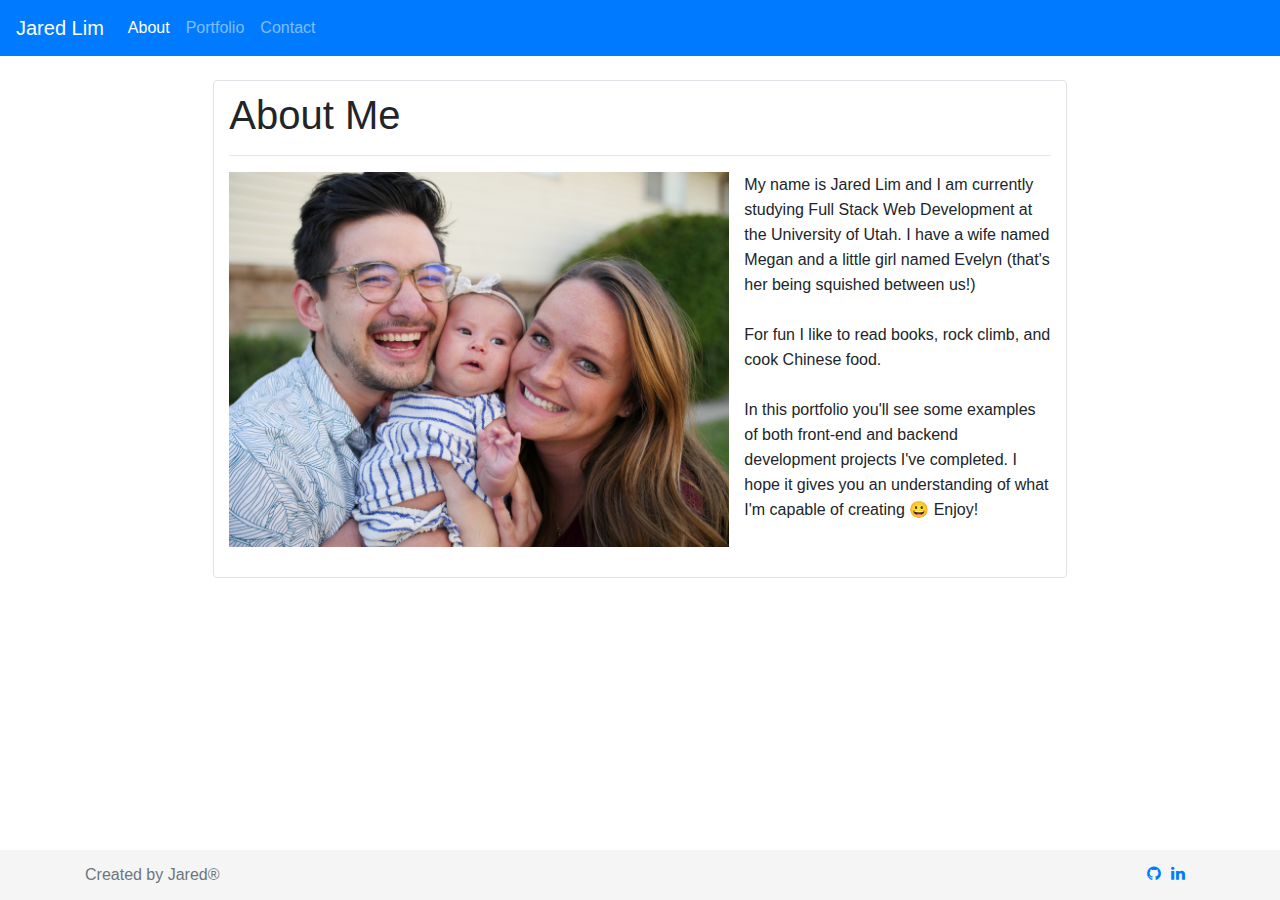
<file: index.html>
<!DOCTYPE html>
<html lang="en">
  <head>
    <!-- Required meta tags -->
    <meta charset="utf-8" />
    <meta
      name="viewport"
      content="width=device-width, initial-scale=1, shrink-to-fit=no"
    />

    <!-- Bootstrap CSS -->
    <link
      rel="stylesheet"
      href="https://stackpath.bootstrapcdn.com/bootstrap/4.5.2/css/bootstrap.min.css"
      integrity="sha384-JcKb8q3iqJ61gNV9KGb8thSsNjpSL0n8PARn9HuZOnIxN0hoP+VmmDGMN5t9UJ0Z"
      crossorigin="anonymous"
    />
    <link rel="stylesheet" href="style.css" />
    <link rel="stylesheet" href="https://cdnjs.cloudflare.com/ajax/libs/font-awesome/4.7.0/css/font-awesome.min.css">



    <title>About Me</title>
  </head>
  <body>

    <!-- Navbar -->
    <nav class="navbar navbar-expand-lg navbar-dark bg-primary">
      <a class="navbar-brand" href="index.html">Jared Lim</a>
      <button
        class="navbar-toggler"
        type="button"
        data-toggle="collapse"
        data-target="#navbarSupportedContent"
        aria-controls="navbarSupportedContent"
        aria-expanded="false"
        aria-label="Toggle navigation"
      >
        <span class="navbar-toggler-icon"></span>
      </button>

      <div class="collapse navbar-collapse" id="navbarSupportedContent">
        <ul class="navbar-nav mr-auto">
          <li class="nav-item">
            <a class="nav-link active" href="index.html">About<span class="sr-only">(current)</span></a>
          </li>
          <li class="nav-item">
            <a class="nav-link" href="portfolio.html">Portfolio</a>
          </li>
          <li class="nav-item">
            <a class="nav-link" href="contact.html"
              >Contact</a
            >
          </li>
        </ul>
      </div>
    </nav>

    <!-- About Me Section -->
    <section>
      <div class="row">
        <br />
      </div>
      <div class="row justify-content-center">
        <div class="col-lg-8 col-md-8 col-sm-10 col-12 border rounded bg-white">
          <h1 class="m-top-10">About Me</h1>

          <hr />  
            
              <div class="image-wrapper float-left img-responsive m-bottom-30"><img id="about-me-img" src="Assets/Images/familyphoto.jpg" alt="family photo"/>
              </div>
              <div class="single-post-content-wrapper m-bottom-30">
                <p>
                  My name is Jared Lim and I am currently studying Full Stack Web Development at the University of Utah. 
                  I have a wife named Megan and a little girl named Evelyn (that's her being squished between us!)
                  <br />
                  <br />
                  For fun I like to read books, rock climb, and cook Chinese food. 
                  <br />
                  <br />
                  In this portfolio you'll see some examples of both front-end and backend development projects I've completed.
                  I hope it gives you an understanding of what I'm capable of creating 😀 Enjoy!
                </p>
              </div>
        </div>
      </div>
    </section>

    <br />
    <br />
    <br />

    <footer class="footer">
      <div class="container">
        <span class="text-muted">Created by Jared&#174;</span>
        <a href="https://www.linkedin.com/in/jaredcplim/" class="fa fa-linkedin" target="_blank"></a>
        <a href="https://github.com/Valborg1" class="fa fa-github" target="_blank"></a>
      </div>
      
    </footer>

    <!-- Optional JavaScript -->
    <!-- jQuery first, then Popper.js, then Bootstrap JS -->
    <script src="https://code.jquery.com/jquery-3.5.1.slim.min.js" integrity="sha384-DfXdz2htPH0lsSSs5nCTpuj/zy4C+OGpamoFVy38MVBnE+IbbVYUew+OrCXaRkfj" crossorigin="anonymous"></script>
    <script src="https://cdn.jsdelivr.net/npm/popper.js@1.16.1/dist/umd/popper.min.js" integrity="sha384-9/reFTGAW83EW2RDu2S0VKaIzap3H66lZH81PoYlFhbGU+6BZp6G7niu735Sk7lN" crossorigin="anonymous"></script>
    <script src="https://stackpath.bootstrapcdn.com/bootstrap/4.5.2/js/bootstrap.min.js" integrity="sha384-B4gt1jrGC7Jh4AgTPSdUtOBvfO8shuf57BaghqFfPlYxofvL8/KUEfYiJOMMV+rV" crossorigin="anonymous"></script>
  </body>
</html>
</file>
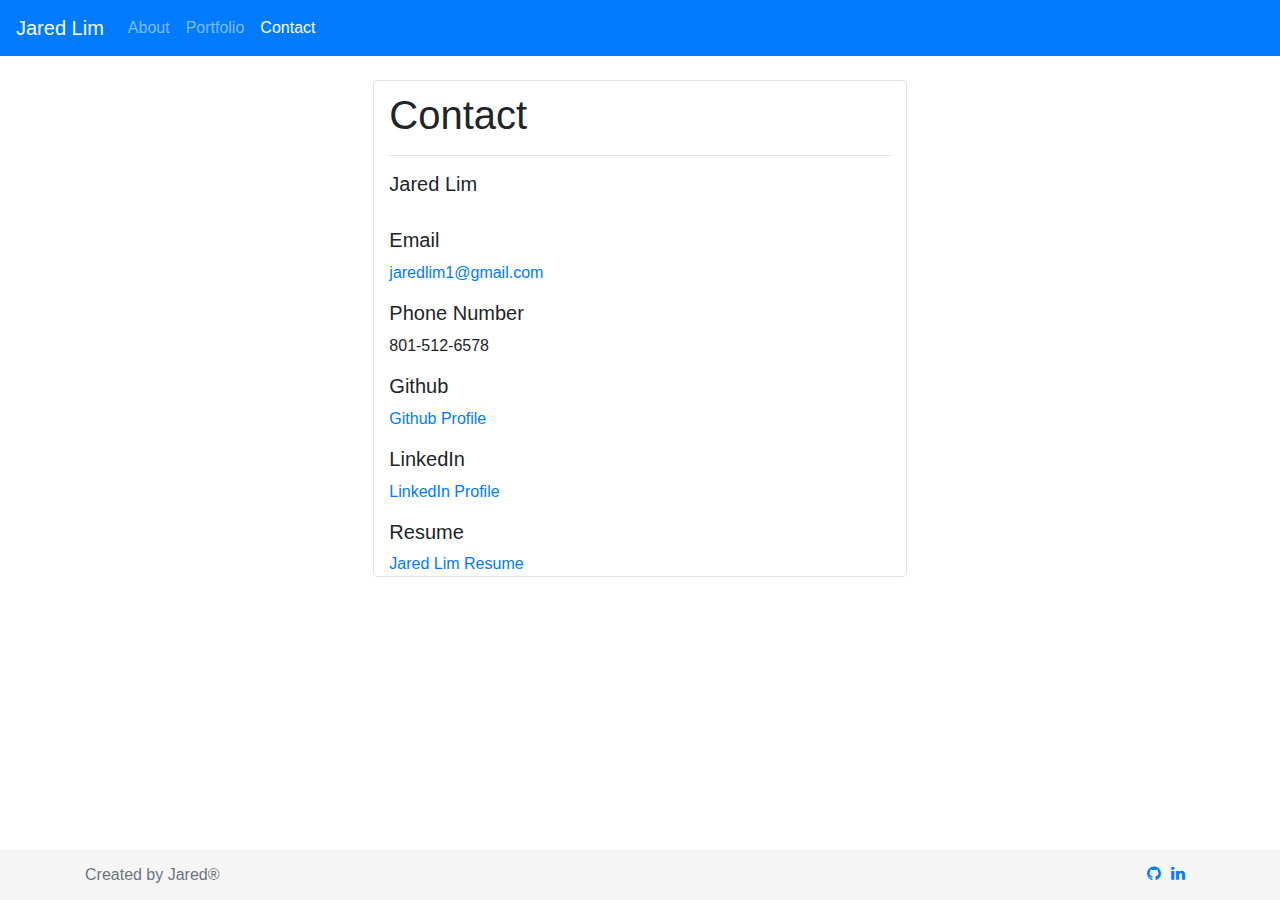
<file: contact.html>
<!DOCTYPE html>
<html lang="en">
  <head>
    <!-- Required meta tags -->
    <meta charset="utf-8" />
    <meta
      name="viewport"
      content="width=device-width, initial-scale=1, shrink-to-fit=no"
    />

    <!-- Bootstrap CSS -->
    <link
      rel="stylesheet"
      href="https://stackpath.bootstrapcdn.com/bootstrap/4.5.2/css/bootstrap.min.css"
      integrity="sha384-JcKb8q3iqJ61gNV9KGb8thSsNjpSL0n8PARn9HuZOnIxN0hoP+VmmDGMN5t9UJ0Z"
      crossorigin="anonymous"
    />
    <link rel="stylesheet" href="style.css" />
    <link rel="stylesheet" href="https://cdnjs.cloudflare.com/ajax/libs/font-awesome/4.7.0/css/font-awesome.min.css">

    <title>Contact Form</title>
  </head>
  <body>

    <!-- Navbar -->
    <nav class="navbar navbar-expand-lg navbar-dark bg-primary">
      <a class="navbar-brand" href="index.html">Jared Lim</a>
      <button
        class="navbar-toggler"
        type="button"
        data-toggle="collapse"
        data-target="#navbarSupportedContent"
        aria-controls="navbarSupportedContent"
        aria-expanded="false"
        aria-label="Toggle navigation"
      >
        <span class="navbar-toggler-icon"></span>
      </button>

      <div class="collapse navbar-collapse" id="navbarSupportedContent">
        <ul class="navbar-nav mr-auto">
          <li class="nav-item">
            <a class="nav-link" href="index.html">About</a>
          </li>
          <li class="nav-item">
            <a class="nav-link" href="portfolio.html">Portfolio</a>
          </li>
          <li class="nav-item active">
            <a class="nav-link" href="contact.html"
              >Contact<span class="sr-only">(current)</span></a
            >
          </li>
        </ul>
      </div>
    </nav>

    <!-- Contact Form -->
    <form>
      <div class="row">
        <br />
      </div>
      <div class="row justify-content-center">
        <div class="col-lg-5 col-md-6 col-sm-8 col-12 border rounded bg-white">
          <h1 class="m-top-10">Contact</h1>

          <hr />
          <h5>Jared Lim</h5>
          
          <br/>
          <h5>Email</h5>
          <p><a href="mailto:jaredlim1@gmail.com" target="_blank">jaredlim1@gmail.com</a></p>
          
          <h5>Phone Number</h5>
          <p>801-512-6578</p>

          <h5>Github</h5>
          <p><a href="https://github.com/Valborg1" target="_blank">Github Profile</a></p>

          <h5>LinkedIn</h5>
          <p><a href="https://www.linkedin.com/in/jaredcplim/" target="_blank">LinkedIn Profile</a></p>

          <h5>Resume</h5>
          <a href="./Assets/Images/Jared Lim Resume PM.pdf" download="JaredLimResume.pdf">Jared Lim Resume</a>

          <!-- <div class="form-group">
            <label for="exampleFullName1">Full name</label>
            <input type="password" class="form-control" id="exampleFullName1" />
          </div>

          <div class="form-group">
            <label for="exampleInputEmail1">Email address</label>
            <input
              type="email"
              class="form-control"
              id="exampleInputEmail1"
              aria-describedby="emailHelp"
            />
            <small id="emailHelp" class="form-text text-muted"
              >We'll never share your email with anyone else.</small
            >
          </div>

          <div class="form-group">
            <label for="exampleFormControlTextarea1">Message</label>
            <textarea
              class="form-control"
              id="exampleFormControlTextarea1"
              rows="3"
            ></textarea>
          </div>

          <button type="submit" class="btn btn-primary m-bottom-30">
            Submit
          </button> -->
        </div>
      </div>
    </form>

    <br />

    <footer class="footer">
        <div class="container">
          <span class="text-muted">Created by Jared&#174;</span>
          <a href="https://www.linkedin.com/in/jaredcplim/" class="fa fa-linkedin" target="_blank"></a>
          <a href="https://github.com/Valborg1" class="fa fa-github" target="_blank"></a>
        </div>
        
      </footer>

    <!-- Optional JavaScript -->
    <!-- jQuery first, then Popper.js, then Bootstrap JS -->
    <script
      src="https://code.jquery.com/jquery-3.5.1.slim.min.js"
      integrity="sha384-DfXdz2htPH0lsSSs5nCTpuj/zy4C+OGpamoFVy38MVBnE+IbbVYUew+OrCXaRkfj"
      crossorigin="anonymous"
    ></script>
    <script
      src="https://cdn.jsdelivr.net/npm/popper.js@1.16.1/dist/umd/popper.min.js"
      integrity="sha384-9/reFTGAW83EW2RDu2S0VKaIzap3H66lZH81PoYlFhbGU+6BZp6G7niu735Sk7lN"
      crossorigin="anonymous"
    ></script>
    <script
      src="https://stackpath.bootstrapcdn.com/bootstrap/4.5.2/js/bootstrap.min.js"
      integrity="sha384-B4gt1jrGC7Jh4AgTPSdUtOBvfO8shuf57BaghqFfPlYxofvL8/KUEfYiJOMMV+rV"
      crossorigin="anonymous"
    ></script>
  </body>
</html>
</file>
<file: style.css>
body {
    background-image: url("https://previews.123rf.com/images/maxkabakov/maxkabakov1602/maxkabakov160201196/52137190-digital-background-digital-paper-texture-with-row-of-black-doodle-hand-drawn-programming-icons.jpg");
}

.m-bottom-30 {
    margin-bottom: 30px;
}

.m-top-10 {
    margin-top: 10px;
}

/* Hover Effects on Portfolio */
.hovereffect {
    width:100%;
    height:100%;
    float:left;
    overflow:hidden;
    position:relative;
    text-align:center;
    cursor:default;
    }
    
    .hovereffect .overlay {
    width:100%;
    height:100%;
    position:absolute;
    overflow:hidden;
    top:0;
    left:0;
    opacity:0;
    background-color:rgba(0,0,0,0.5);
    -webkit-transition:all .4s ease-in-out;
    transition:all .4s ease-in-out
    }
    
    .hovereffect img {
    display:block;
    position:relative;
    -webkit-transition:all .4s linear;
    transition:all .4s linear;
    }
    
    .hovereffect h2 {
    text-transform:uppercase;
    color:#fff;
    text-align:center;
    position:relative;
    font-size:17px;
    background:rgba(0,0,0,0.6);
    -webkit-transform:translatey(-100px);
    -ms-transform:translatey(-100px);
    transform:translatey(-100px);
    -webkit-transition:all .2s ease-in-out;
    transition:all .2s ease-in-out;
    padding:10px;
    }
    
    .hovereffect a.info {
    text-decoration:none;
    display: inline-block;
    text-transform:uppercase;
    color:#fff;
    border:1px solid #fff;
    background-color:transparent;
    opacity:0;
    filter:alpha(opacity=0);
    -webkit-transition:all .2s ease-in-out;
    transition:all .2s ease-in-out;
    margin:50px 0 0;
    padding:7px 14px;
    }
    
    .hovereffect a.info:hover {
    box-shadow:0 0 5px #fff;
    }
    
    .hovereffect:hover img {
    -ms-transform:scale(1.2);
    -webkit-transform:scale(1.2);
    transform:scale(1.2);
    }
    
    .hovereffect:hover .overlay {
    opacity:1;
    filter:alpha(opacity=100);
    }
    
    .hovereffect:hover h2,.hovereffect:hover a.info {
    opacity:1;
    filter:alpha(opacity=100);
    -ms-transform:translatey(0);
    -webkit-transform:translatey(0);
    transform:translatey(0);
    }
    
    .hovereffect:hover a.info {
    -webkit-transition-delay:.2s;
    transition-delay:.2s;
    }

.center-image {
    object-fit: cover; 
    object-position: center; 
    width: 100%;
    max-height: 100%;
    }


.footer {
    position: fixed;
    bottom: 0;
    width: 100%;
    height: 50px;
    line-height: 50px;
    background-color: #f5f5f5;
    }

.row {
    margin-right: 0px;
    margin-left: 0px;
}

.image-wrapper {
    margin-right: 15px;
}

p {
    line-height: 25px;
}

.fa {
    float: right;
    margin-top: 15px;
    margin-right: 10px;
}

/* Media Queries */

@media screen and ( max-width: 575px ) {
    #about-me-img { width: 100px; }
    }
@media screen and ( min-width: 575px ) {
    #about-me-img { width: 200px; }
    }
@media screen and ( min-width: 767px ) {
    #about-me-img { width: 300px; }
    }
@media screen and ( min-width: 991px ) {
    #about-me-img { width: 400px; }
    }
@media screen and ( min-width: 1199px ) {
    #about-me-img { width: 500px; }
    }
</file>
